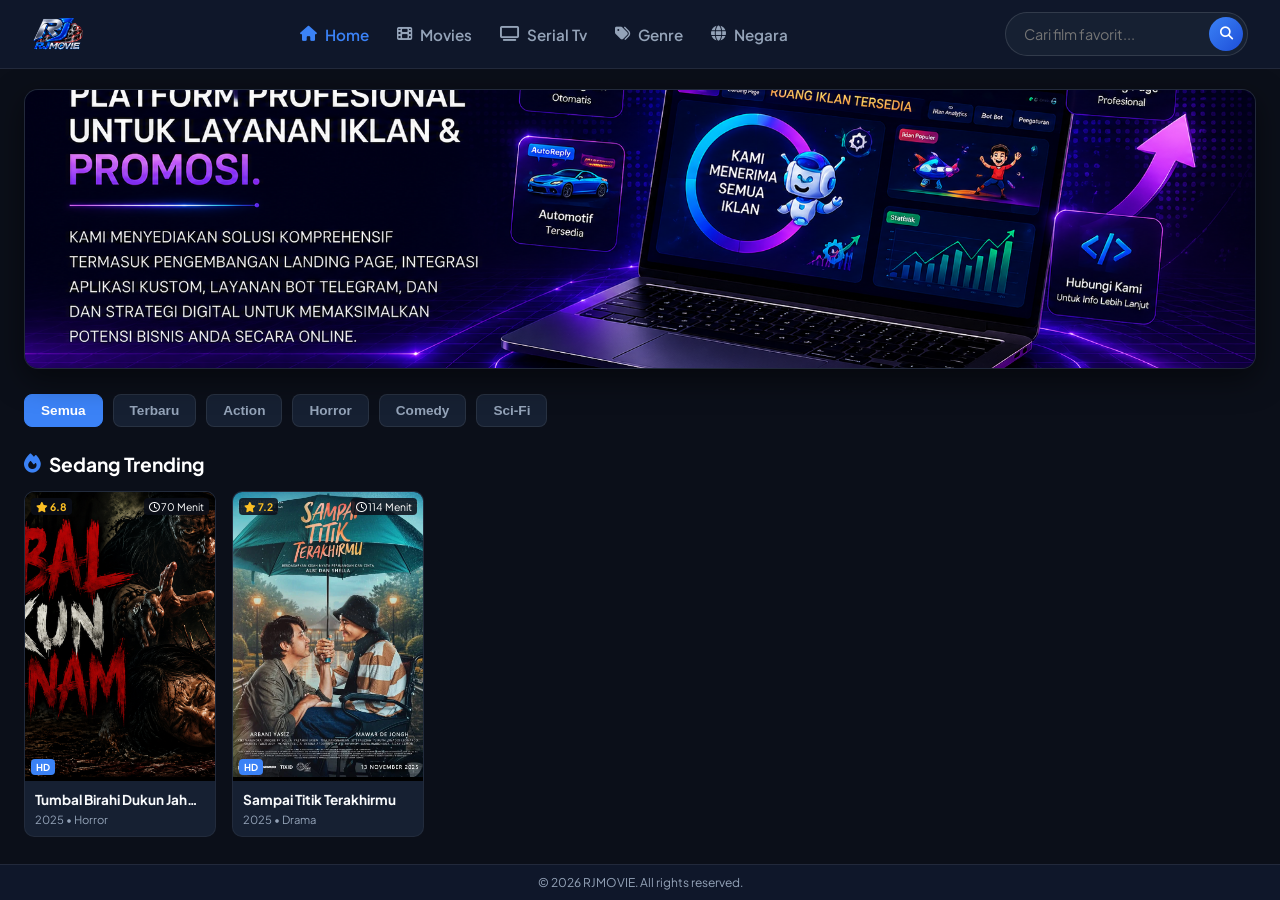
<file: index.html>
<!DOCTYPE html>
<html lang="id">
<head>
    <meta charset="UTF-8">
    <meta name="viewport" content="width=device-width, initial-scale=1.0">
    <title>RJMOVIE - Nonton Film Streaming Online Gratis</title>
    <!-- FontAwesome untuk Ikon -->
    <link rel="stylesheet" href="https://cdnjs.cloudflare.com/ajax/libs/font-awesome/6.4.0/css/all.min.css">
    <link href="https://fonts.googleapis.com/css2?family=Plus+Jakarta+Sans:wght@400;500;600;700;800&display=swap" rel="stylesheet">
    <style>
        html, body {
            width: 100%;
            height: 100%;
            margin: 0;
            padding: 0;
            overflow-x: hidden;
            background-color: #0b0f19;
            color: #fff;
            font-family: 'Plus Jakarta Sans', sans-serif;
            box-sizing: border-box;
        }

        *, *:before, *:after {
            box-sizing: inherit;
        }

        body {
            display: flex;
            flex-direction: column;
            min-height: 100vh;
        }

        .page-content-wrapper {
            flex: 1;
            display: flex;
            flex-direction: column;
            align-items: center;
            width: 100%;
            overflow-x: hidden;
        }

        /* --- HEADER --- */
        .header {
            width: 100%;
            background-color: #0f172a;
            border-bottom: 1px solid rgba(255, 255, 255, 0.08);
            position: sticky;
            top: 0;
            z-index: 1000;
            padding: 12px 32px;
            display: flex;
            justify-content: space-between;
            align-items: center;
            gap: 24px;
        }

        .logo-container {
            display: flex;
            align-items: center;
            flex-shrink: 0;
        }

        .site-logo {
            height: 34px;
            width: auto;
            display: block;
        }

        .nav-links {
            display: flex;
            list-style: none;
            gap: 28px;
            align-items: center;
            margin: 0;
            padding: 0;
        }

        .nav-links a {
            color: #94a3b8;
            text-decoration: none;
            font-weight: 600;
            font-size: 0.95rem;
            transition: color 0.3s ease;
            display: flex;
            align-items: center;
            gap: 8px;
            white-space: nowrap;
        }

        .nav-links a:hover, .nav-links a.active {
            color: #3b82f6;
        }

        .header-right {
            display: flex;
            align-items: center;
            gap: 14px;
            flex-shrink: 0;
        }

        .mobile-search-btn {
            display: none;
            background: #162032;
            border: 1px solid rgba(255, 255, 255, 0.1);
            color: #fff;
            width: 36px;
            height: 36px;
            border-radius: 50%;
            cursor: pointer;
            align-items: center;
            justify-content: center;
            font-size: 0.9rem;
        }

        .menu-toggle {
            display: none;
            background: transparent;
            border: none;
            color: #fff;
            font-size: 1.3rem;
            cursor: pointer;
            padding: 4px;
        }

        .search-box {
            display: flex;
            align-items: center;
            background: #162032;
            border-radius: 50px;
            padding: 4px 4px 4px 16px;
            border: 1px solid rgba(255, 255, 255, 0.12);
            width: 100%;
            max-width: 280px;
            min-width: 200px;
        }

        .search-box input {
            background: transparent;
            border: none;
            color: #fff;
            outline: none;
            font-size: 0.9rem;
            width: 100%;
            font-family: 'Plus Jakarta Sans', sans-serif;
        }

        .search-box button {
            background: linear-gradient(135deg, #3b82f6, #1d4ed8);
            border: none;
            color: white;
            width: 34px;
            height: 34px;
            border-radius: 50%;
            cursor: pointer;
            display: flex;
            align-items: center;
            justify-content: center;
            flex-shrink: 0;
        }

        /* MODAL SEARCH MOBILE */
        .mobile-search-modal {
            display: none;
            position: fixed;
            top: 0;
            left: 0;
            width: 100%;
            background: #0f172a;
            padding: 12px 16px;
            z-index: 1100;
            border-bottom: 1px solid rgba(255, 255, 255, 0.1);
            box-shadow: 0 10px 25px rgba(0,0,0,0.5);
            align-items: center;
            gap: 10px;
        }

        .mobile-search-modal.active {
            display: flex;
        }

        .mobile-search-modal input {
            flex: 1;
            background: #162032;
            border: 1px solid rgba(255, 255, 255, 0.15);
            padding: 9px 16px;
            border-radius: 50px;
            color: #fff;
            outline: none;
            font-size: 0.95rem;
        }

        .mobile-search-close {
            background: transparent;
            border: none;
            color: #94a3b8;
            font-size: 1.2rem;
            cursor: pointer;
            padding: 4px;
        }

        /* CONTAINER UTAMA */
        .wrapper-full {
            width: 100%;
            max-width: 1350px;
            padding: 0 24px;
            margin: 0 auto;
            box-sizing: border-box;
        }

        /* --- HERO BANNER --- */
        .hero-banner {
            width: 100%;
            max-width: 100%;
            position: relative;
            margin-top: 20px;
            margin-bottom: 25px;
            border-radius: 14px;
            background: #0f172a;
            box-shadow: 0 10px 30px rgba(0,0,0,0.5);
            overflow: hidden;
            aspect-ratio: 16 / 5.2;
            max-height: 280px;
            border: 1px solid rgba(255, 255, 255, 0.08);
            box-sizing: border-box;
        }

        .slider-container {
            display: flex;
            overflow-x: auto;
            scroll-snap-type: x mandatory;
            scrollbar-width: none;
            width: 100%;
            height: 100%;
            scroll-behavior: smooth;
            -webkit-overflow-scrolling: touch;
        }

        .slider-container::-webkit-scrollbar {
            display: none;
        }

        .slide {
            min-width: 100%;
            width: 100%;
            height: 100%;
            scroll-snap-align: start;
            flex-shrink: 0;
            display: flex;
            justify-content: center;
            align-items: center;
            background-color: #0f172a;
            position: relative;
        }

        .slide img {
            width: 100%;
            height: 100%;
            object-fit: cover; 
            object-position: center;
            display: block;
        }

        .slide .img-mobile {
            display: none;
        }
        .slide .img-desktop {
            display: block;
        }

        .slider-dots {
            position: absolute;
            bottom: 8px;
            left: 50%;
            transform: translateX(-50%);
            display: flex;
            gap: 6px;
            z-index: 10;
        }

        .dot {
            width: 6px;
            height: 6px;
            background-color: rgba(255, 255, 255, 0.4);
            border-radius: 50%;
            transition: all 0.3s;
        }
        .dot.active {
            background-color: #3b82f6;
            width: 18px;
            border-radius: 4px;
        }

        /* --- FILTER & KONTEN --- */
        .filter-section {
            display: flex;
            gap: 10px;
            flex-wrap: wrap;
            margin-bottom: 25px;
        }

        .filter-btn {
            background: #162032;
            color: #94a3b8;
            border: 1px solid rgba(255, 255, 255, 0.08);
            padding: 8px 16px;
            border-radius: 8px;
            cursor: pointer;
            font-size: 0.85rem;
            font-weight: 600;
            transition: all 0.2s ease;
        }

        .filter-btn:hover {
            border-color: rgba(59, 130, 246, 0.5);
            color: #fff;
        }

        .filter-btn.active {
            background: #3b82f6;
            color: #fff;
            border-color: #3b82f6;
        }

        .main-container {
            margin-bottom: 40px;
            width: 100%;
        }

        .section-title h2 {
            font-size: 1.2rem;
            margin-bottom: 15px;
            display: flex;
            align-items: center;
            gap: 8px;
        }

        .movie-grid {
            display: grid;
            grid-template-columns: repeat(auto-fill, minmax(170px, 1fr));
            gap: 16px;
            width: 100%;
        }

        .movie-card {
            background: #162032;
            border-radius: 10px;
            overflow: hidden;
            border: 1px solid rgba(255, 255, 255, 0.05);
            transition: transform 0.2s ease, box-shadow 0.2s ease;
        }

        .movie-card:hover {
            transform: translateY(-4px);
            box-shadow: 0 8px 20px rgba(0,0,0,0.4);
        }

        .movie-link {
            text-decoration: none;
            color: inherit;
            display: block;
        }

        .movie-poster-container {
            position: relative;
            width: 100%;
            aspect-ratio: 2/3;
            background: #000;
        }

        .movie-poster {
            width: 100%;
            height: 100%;
            object-fit: cover;
        }

        .overlay-top {
            position: absolute;
            top: 6px;
            left: 6px;
            right: 6px;
            display: flex;
            justify-content: space-between;
            font-size: 0.65rem;
        }

        .rating-tag {
            background: rgba(11, 15, 25, 0.85);
            color: #fbbf24;
            padding: 2px 5px;
            border-radius: 4px;
            font-weight: 700;
        }

        .duration-tag {
            background: rgba(11, 15, 25, 0.85);
            color: #fff;
            padding: 2px 5px;
            border-radius: 4px;
        }

        .quality-tag {
            position: absolute;
            bottom: 6px;
            left: 6px;
            background: #3b82f6;
            color: white;
            font-size: 0.6rem;
            padding: 2px 5px;
            border-radius: 4px;
            font-weight: 700;
        }
        .quality-tag.cam { background: #ef4444; }

        .movie-info {
            padding: 10px;
        }

        .movie-title {
            font-size: 0.85rem;
            font-weight: 700;
            margin: 0 0 4px 0;
            white-space: nowrap;
            overflow: hidden;
            text-overflow: ellipsis;
            color: #f8fafc;
        }

        .movie-meta {
            font-size: 0.7rem;
            color: #94a3b8;
            margin: 0;
        }

        /* --- FOOTER (DIPERKETAT/DIPETISKAN) --- */
        .footer {
            width: 100%;
            background-color: #0f172a;
            border-top: 1px solid rgba(255, 255, 255, 0.08);
            padding: 10px 16px;
            color: #94a3b8;
            font-size: 0.75rem;
            text-align: center;
            margin-top: auto;
        }

        .footer p {
            margin: 0;
        }

        @media screen and (max-width: 768px) {
            .header {
                padding: 10px 14px;
            }

            .site-logo {
                height: 28px;
            }

            .search-box {
                display: none !important;
            }

            .mobile-search-btn {
                display: flex;
            }

            .menu-toggle {
                display: block;
            }

            .nav-links {
                display: none;
                position: absolute;
                top: 100%;
                left: 0;
                width: 100%;
                flex-direction: column;
                background: #0f172a;
                border-top: 1px solid rgba(255, 255, 255, 0.08);
                border-bottom: 1px solid rgba(255, 255, 255, 0.08);
                padding: 14px 18px;
                gap: 14px;
                align-items: flex-start;
                box-shadow: 0 10px 25px rgba(0,0,0,0.5);
            }

            .nav-links.active {
                display: flex;
            }

            .nav-links a {
                width: 100%;
                font-size: 0.9rem;
            }

            .wrapper-full {
                padding: 0 12px;
            }

            .hero-banner {
                aspect-ratio: 16 / 9;
                max-height: 210px;
                border-radius: 10px;
                margin-top: 10px;
                margin-bottom: 15px;
                background: #0f172a;
                border: 1px solid rgba(255, 255, 255, 0.1);
            }

            .slide .img-desktop {
                display: none !important;
            }
            .slide .img-mobile {
                display: block !important;
                width: 100%;
                height: 100%;
                object-fit: cover;
                object-position: center;
            }

            .filter-section {
                display: flex;
                flex-wrap: nowrap;
                overflow-x: auto;
                gap: 6px;
                padding-bottom: 4px;
                margin-bottom: 16px;
                scrollbar-width: none;
            }
            .filter-section::-webkit-scrollbar {
                display: none;
            }

            .filter-btn {
                padding: 6px 12px;
                font-size: 0.75rem;
                flex-shrink: 0;
            }

            .movie-grid {
                grid-template-columns: repeat(2, 1fr);
                gap: 10px;
            }
        }
    </style>
</head>
<body>

    <div class="page-content-wrapper">
        <header class="header">
            <div class="logo-container">
                <a href="index.html">
                    <img src="logorjmovie.png" alt="RJMOVIE Logo" class="site-logo">
                </a>
            </div>
            
            <ul class="nav-links" id="navLinks">
                <li><a href="index.html" class="active"><i class="fas fa-home"></i> Home</a></li>
                <li><a href="index.html"><i class="fas fa-film"></i> Movies</a></li>
                <li><a href="serial.html"><i class="fas fa-tv"></i> Serial Tv</a></li>
                <li><a href="genre.html"><i class="fas fa-tags"></i> Genre</a></li>
                <li><a href="negara.html"><i class="fas fa-globe"></i> Negara</a></li>
            </ul>

            <div class="header-right">
                <div class="search-box">
                    <input type="text" id="searchInput" placeholder="Cari film favorit...">
                    <button type="button"><i class="fas fa-search"></i></button>
                </div>
                <button class="mobile-search-btn" id="mobileSearchBtn" aria-label="Open Search">
                    <i class="fas fa-search"></i>
                </button>
                <button class="menu-toggle" id="menuToggle" aria-label="Toggle Menu">
                    <i class="fas fa-bars"></i>
                </button>
            </div>
        </header>

        <div class="mobile-search-modal" id="mobileSearchModal">
            <input type="text" id="mobileSearchInput" placeholder="Cari film favorit...">
            <button class="mobile-search-close" id="mobileSearchClose"><i class="fas fa-times"></i></button>
        </div>

        <div class="wrapper-full">
            <div class="hero-banner">
                <div class="slider-container" id="sliderContainer"></div>
                <div class="slider-dots" id="sliderDots"></div>
            </div>

            <div class="filter-section" id="filterContainer">
                <button class="filter-btn active" data-filter="Semua">Semua</button>
                <button class="filter-btn" data-filter="Terbaru">Terbaru</button>
                <button class="filter-btn" data-filter="Action">Action</button>
                <button class="filter-btn" data-filter="Horror">Horror</button>
                <button class="filter-btn" data-filter="Comedy">Comedy</button>
                <button class="filter-btn" data-filter="Sci-Fi">Sci-Fi</button>
            </div>

            <main class="main-container">
                <div class="section-title">
                    <h2><i class="fas fa-fire" style="color: #3b82f6;"></i> Sedang Trending</h2>
                </div>
                <div id="movieGrid" class="movie-grid"></div>
            </main>
        </div>
    </div>

    <footer class="footer">
        <p>&copy; 2026 RJMOVIE. All rights reserved.</p>
    </footer>

    <script>
        const menuToggle = document.getElementById('menuToggle');
        const navLinks = document.getElementById('navLinks');

        if (menuToggle && navLinks) {
            menuToggle.addEventListener('click', () => {
                navLinks.classList.toggle('active');
                const icon = menuToggle.querySelector('i');
                if (navLinks.classList.contains('active')) {
                    icon.classList.remove('fa-bars');
                    icon.classList.add('fa-times');
                } else {
                    icon.classList.remove('fa-times');
                    icon.classList.add('fa-bars');
                }
            });
        }

        const mobileSearchBtn = document.getElementById('mobileSearchBtn');
        const mobileSearchModal = document.getElementById('mobileSearchModal');
        const mobileSearchClose = document.getElementById('mobileSearchClose');
        const mobileSearchInput = document.getElementById('mobileSearchInput');
        const searchInput = document.getElementById('searchInput');

        if (mobileSearchBtn && mobileSearchModal) {
            mobileSearchBtn.addEventListener('click', () => {
                mobileSearchModal.classList.add('active');
                if(mobileSearchInput) mobileSearchInput.focus();
            });
        }

        if (mobileSearchClose && mobileSearchModal) {
            mobileSearchClose.addEventListener('click', () => {
                mobileSearchModal.classList.remove('active');
            });
        }

        let slideInterval;
        let totalSlides = 0;

        async function loadBanners() {
            try {
                const response = await fetch('banners.json');
                if (!response.ok) throw new Error('File banners.json tidak ditemukan');
                const banners = await response.json();
                
                const sliderContainer = document.getElementById('sliderContainer');
                const dotsContainer = document.getElementById('sliderDots');
                
                if (!sliderContainer || !dotsContainer) return;

                sliderContainer.innerHTML = '';
                dotsContainer.innerHTML = '';
                totalSlides = banners.length;

                if (totalSlides === 0) {
                    sliderContainer.innerHTML = '<div class="slide"><p style="text-align:center; padding:40px; color:#888;">Belum ada banner tersedia.</p></div>';
                    return;
                }

                banners.forEach((banner, index) => {
                    const slideDiv = document.createElement('div');
                    slideDiv.classList.add('slide');
                    
                    const desktopImg = banner.image || '';
                    const mobileImg = banner.mobileImage || desktopImg; 
                    
                    slideDiv.innerHTML = `
                        <img src="${desktopImg}" alt="${banner.title || 'Banner'}" class="img-desktop">
                        <img src="${mobileImg}" alt="${banner.title || 'Banner'}" class="img-mobile">
                    `;
                    sliderContainer.appendChild(slideDiv);

                    const dot = document.createElement('div');
                    dot.classList.add('dot');
                    if (index === 0) dot.classList.add('active');
                    dotsContainer.appendChild(dot);
                });

                if (totalSlides <= 1) {
                    dotsContainer.style.display = 'none';
                } else {
                    setupAutoAndScrollListener();
                }

            } catch (error) {
                console.error("Gagal memuat banner:", error);
                const sliderContainer = document.getElementById('sliderContainer');
                if (sliderContainer) {
                    sliderContainer.innerHTML = '<div class="slide"><p style="text-align:center; padding:40px; color:#ef4444; font-size:0.85rem;">Gagal memuat banners.json</p></div>';
                }
            }
        }

        function setupAutoAndScrollListener() {
            const sliderContainer = document.getElementById('sliderContainer');
            const dots = document.querySelectorAll('.dot');
            if (!sliderContainer) return;
            
            sliderContainer.addEventListener('scroll', () => {
                const index = Math.round(sliderContainer.scrollLeft / sliderContainer.clientWidth);
                dots.forEach((dot, i) => {
                    dot.classList.toggle('active', i === index);
                });
            });

            let currentIndex = 0;
            slideInterval = setInterval(() => {
                if (totalSlides === 0) return;
                currentIndex = (currentIndex + 1) % totalSlides;
                sliderContainer.scrollTo({
                    left: currentIndex * sliderContainer.clientWidth,
                    behavior: 'smooth'
                });
            }, 4000);

            const bannerElement = document.querySelector('.hero-banner');
            if (bannerElement) {
                bannerElement.addEventListener('mouseenter', () => clearInterval(slideInterval));
                bannerElement.addEventListener('touchstart', () => clearInterval(slideInterval));
            }
        }

        let allMovies = [];
        let currentFilter = 'Semua';

        async function loadMovies() {
            try {
                const response = await fetch('movies.json');
                if (!response.ok) throw new Error('File movies.json tidak ditemukan');
                allMovies = await response.json();
                renderMovies(allMovies);
            } catch (error) {
                console.error("Gagal memuat data film:", error);
                const grid = document.getElementById('movieGrid');
                if (grid) {
                    grid.innerHTML = '<p style="color: #ef4444; grid-column: 1/-1; text-align: center; padding: 30px;">Gagal memuat daftar film.</p>';
                }
            }
        }

        function renderMovies(moviesToRender) {
            const grid = document.getElementById('movieGrid');
            if (!grid) return;
            
            grid.innerHTML = '';

            if (!moviesToRender || moviesToRender.length === 0) {
                grid.innerHTML = '<p style="color: #888; grid-column: 1/-1; text-align: center; padding: 30px;">Film tidak ditemukan.</p>';
                return;
            }

            let htmlContent = '';
            moviesToRender.forEach(movie => {
                const qualityClass = movie.quality === 'CAM' ? 'cam' : '';
                htmlContent += `
                    <div class="movie-card">
                        <a href="watch.html?title=${encodeURIComponent(movie.title)}" class="movie-link">
                            <div class="movie-poster-container">
                                <img src="${movie.poster}" alt="${movie.title}" class="movie-poster">
                                <div class="overlay-top">
                                    <span class="rating-tag"><i class="fas fa-star"></i> ${movie.rating}</span>
                                    <span class="duration-tag"><i class="far fa-clock"></i> ${movie.duration}</span>
                                </div>
                                <span class="quality-tag ${qualityClass}">${movie.quality || 'HD'}</span>
                            </div>
                            <div class="movie-info">
                                <h3 class="movie-title">${movie.title}</h3>
                                <p class="movie-meta">${movie.year} &bull; ${movie.genre}</p>
                            </div>
                        </a>
                    </div>
                `;
            });
            grid.innerHTML = htmlContent;
        }

        const filterButtons = document.querySelectorAll('.filter-btn');
        filterButtons.forEach(button => {
            button.addEventListener('click', () => {
                filterButtons.forEach(btn => btn.classList.remove('active'));
                button.classList.add('active');
                currentFilter = button.getAttribute('data-filter');
                applyFilterAndSearch();
            });
        });

        if (searchInput) {
            searchInput.addEventListener('input', () => applyFilterAndSearch());
        }
        if (mobileSearchInput) {
            mobileSearchInput.addEventListener('input', (e) => {
                if (searchInput) searchInput.value = e.target.value;
                applyFilterAndSearch();
            });
        }

        function applyFilterAndSearch() {
            const activeInput = (window.innerWidth <= 768 && mobileSearchInput && mobileSearchInput.value) ? mobileSearchInput : searchInput;
            const keyword = activeInput ? activeInput.value.toLowerCase().trim() : '';
            
            let result = allMovies.filter(movie => {
                const matchTitle = movie.title.toLowerCase().includes(keyword);
                let matchCategory = true;
                
                if (currentFilter === 'Terbaru') {
                    matchCategory = parseInt(movie.year) >= 2025;
                } else if (currentFilter !== 'Semua') {
                    matchCategory = movie.genre && movie.genre.toLowerCase().includes(currentFilter.toLowerCase());
                }

                return matchTitle && matchCategory;
            });
            renderMovies(result);
        }

        loadBanners();
        loadMovies();
    </script>
</body>
</html>
</file>
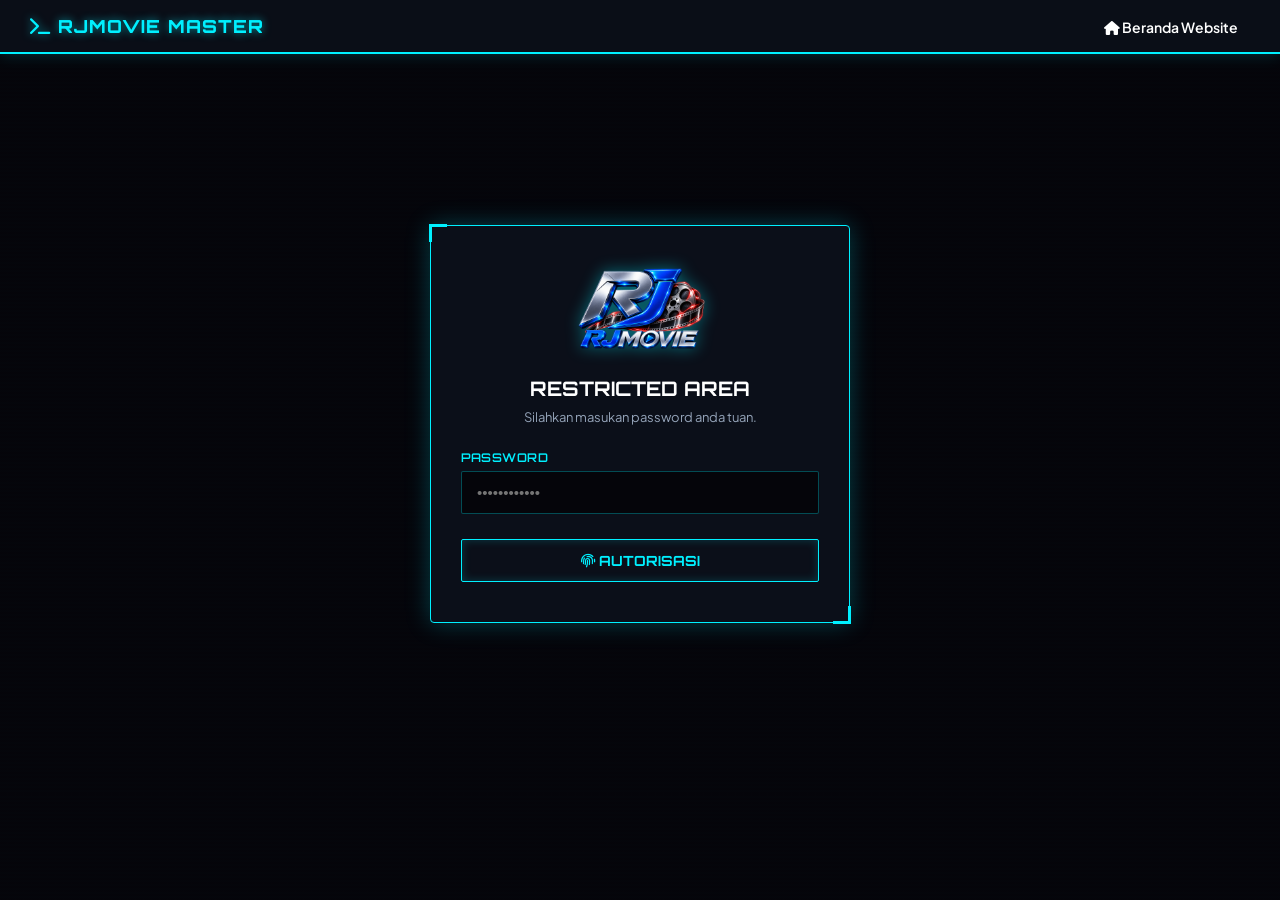
<file: admin.html>
<!DOCTYPE html>
<html lang="id">
<head>
    <meta charset="UTF-8">
    <meta name="viewport" content="width=device-width, initial-scale=1.0">
    <title>RJMOVIE - ADMIN PANEL</title>
    <link rel="stylesheet" href="style.css">
    <link rel="stylesheet" href="https://cdnjs.cloudflare.com/ajax/libs/font-awesome/6.4.0/css/all.min.css">
    <link href="https://fonts.googleapis.com/css2?family=Orbitron:wght@400;600;800&family=Plus+Jakarta+Sans:wght@400;500;600;700&display=swap" rel="stylesheet">
    <style>
        :root {
            --bg-deep: #05050a;
            --bg-panel: #0b0f19;
            --neon-cyan: #00f0ff;
            --neon-pink: #ff0055;
            --neon-yellow: #f3e600;
            --border-cyber: rgba(0, 240, 255, 0.3);
            --text-main: #e2e8f0;
        }

        body {
            background-color: var(--bg-deep);
            color: var(--text-main);
            font-family: 'Plus Jakarta Sans', sans-serif;
            margin: 0;
            padding: 0;
            background-image: 
                linear-gradient(rgba(5, 5, 10, 0.9), rgba(5, 5, 10, 0.9)),
                repeating-linear-gradient(0deg, transparent, transparent 2px, rgba(0, 240, 255, 0.03) 2px, rgba(0, 240, 255, 0.03) 4px);
        }

        /* Header Cyberpunk */
        .header {
            display: flex;
            justify-content: space-between;
            align-items: center;
            padding: 15px 30px;
            background: rgba(11, 15, 25, 0.95);
            border-bottom: 2px solid var(--neon-cyan);
            box-shadow: 0 0 15px rgba(0, 240, 255, 0.2);
            position: sticky;
            top: 0;
            z-index: 100;
        }
        .admin-brand {
            font-family: 'Orbitron', sans-serif;
            font-size: 18px;
            font-weight: 800;
            color: var(--neon-cyan);
            letter-spacing: 1px;
            text-shadow: 0 0 8px rgba(0, 240, 255, 0.6);
        }
        .nav-links {
            list-style: none;
            margin: 0;
            padding: 0;
            display: flex;
            gap: 20px;
        }
        .nav-links li a {
            color: #fff;
            text-decoration: none;
            font-weight: 600;
            font-size: 14px;
            transition: color 0.3s;
        }
        .nav-links li a:hover {
            color: var(--neon-cyan);
            text-shadow: 0 0 6px var(--neon-cyan);
        }

        /* Login Wrapper */
        .login-wrapper {
            display: flex;
            justify-content: center;
            align-items: center;
            min-height: calc(90vh - 70px);
            padding: 20px;
        }
        .login-box {
            width: 100%;
            max-width: 420px;
            background: var(--bg-panel);
            padding: 40px 30px;
            border-radius: 4px;
            text-align: center;
            border: 1px solid var(--neon-cyan);
            box-shadow: 0 0 25px rgba(0, 240, 255, 0.25);
            position: relative;
        }
        .login-box::before {
            content: '';
            position: absolute;
            top: -2px; left: -2px;
            width: 15px; height: 15px;
            border-top: 3px solid var(--neon-cyan);
            border-left: 3px solid var(--neon-cyan);
        }
        .login-box::after {
            content: '';
            position: absolute;
            bottom: -2px; right: -2px;
            width: 15px; height: 15px;
            border-bottom: 3px solid var(--neon-cyan);
            border-right: 3px solid var(--neon-cyan);
        }
        .login-logo {
            width: 130px;
            margin-bottom: 20px;
            filter: drop-shadow(0 0 8px rgba(0, 240, 255, 0.4));
        }
        .login-box h2 {
            font-family: 'Orbitron', sans-serif;
            color: #ffffff;
            font-size: 20px;
            margin-bottom: 8px;
        }
        .login-box p {
            color: #94a3b8;
            font-size: 13px;
            margin-bottom: 25px;
        }
        .login-box label {
            display: block;
            text-align: left;
            margin-bottom: 6px;
            font-weight: 600;
            color: var(--neon-cyan);
            font-size: 12px;
            font-family: 'Orbitron', sans-serif;
            letter-spacing: 0.5px;
        }
        .login-box input {
            width: 100%;
            padding: 12px 15px;
            background: #05050a;
            border: 1px solid rgba(0, 240, 255, 0.3);
            color: white;
            border-radius: 2px;
            box-sizing: border-box;
            font-size: 15px;
        }
        .login-box input:focus {
            outline: none;
            border-color: var(--neon-cyan);
            box-shadow: 0 0 12px rgba(0, 240, 255, 0.5);
        }
        .login-box button {
            margin-top: 25px;
            width: 100%;
            padding: 12px;
            background: transparent;
            border: 1px solid var(--neon-cyan);
            color: var(--neon-cyan);
            font-family: 'Orbitron', sans-serif;
            font-weight: 700;
            border-radius: 2px;
            cursor: pointer;
            font-size: 14px;
            transition: all 0.3s ease;
            box-shadow: inset 0 0 10px rgba(0, 240, 255, 0.2);
        }
        .login-box button:hover {
            background: var(--neon-cyan);
            color: #05050a;
            box-shadow: 0 0 20px var(--neon-cyan);
        }
        .error-msg {
            color: var(--neon-pink);
            margin-top: 15px;
            font-size: 13px;
            display: none;
            text-shadow: 0 0 5px rgba(255, 0, 85, 0.5);
        }

        /* Layout Utama Admin: Sidebar Kiri & Konten Kanan */
        .dashboard-layout {
            display: grid;
            grid-template-columns: 280px 1fr;
            min-height: calc(100vh - 71px);
        }

        /* Sidebar Kiri */
        .admin-sidebar {
            background: rgba(8, 11, 18, 0.95);
            border-right: 1px solid var(--border-cyber);
            padding: 25px 15px;
            display: flex;
            flex-direction: column;
            gap: 10px;
        }
        .sidebar-title {
            font-family: 'Orbitron', sans-serif;
            font-size: 11px;
            text-transform: uppercase;
            color: #64748b;
            letter-spacing: 1.5px;
            margin: 10px 10px 5px;
        }
        .menu-btn {
            display: flex;
            align-items: center;
            gap: 12px;
            width: 100%;
            padding: 14px 18px;
            background: transparent;
            border: 1px solid transparent;
            color: #94a3b8;
            font-family: 'Plus Jakarta Sans', sans-serif;
            font-weight: 600;
            font-size: 14px;
            text-align: left;
            border-radius: 4px;
            cursor: pointer;
            transition: all 0.3s;
        }
        .menu-btn i {
            font-size: 16px;
            width: 20px;
            text-align: center;
        }
        .menu-btn:hover {
            color: var(--neon-cyan);
            background: rgba(0, 240, 255, 0.05);
            border-color: rgba(0, 240, 255, 0.2);
        }
        .menu-btn.active {
            color: var(--neon-cyan);
            background: rgba(0, 240, 255, 0.1);
            border-color: var(--neon-cyan);
            box-shadow: 0 0 12px rgba(0, 240, 255, 0.2);
        }
        .menu-btn.logout-btn {
            color: #ef4444;
            margin-top: auto;
            border-color: rgba(239, 68, 68, 0.2);
        }
        .menu-btn.logout-btn:hover {
            background: rgba(239, 68, 68, 0.15);
            color: #ff5555;
            box-shadow: 0 0 12px rgba(239, 68, 68, 0.3);
        }

        /* Area Konten Kanan */
        .admin-content {
            padding: 30px;
            overflow-y: auto;
            max-height: calc(100vh - 71px);
        }
        .content-panel {
            display: none;
            max-width: 750px;
            margin: 0 auto;
            background: var(--bg-panel);
            border: 1px solid var(--border-cyber);
            padding: 30px;
            border-radius: 4px;
            box-shadow: 0 0 20px rgba(0, 0, 0, 0.5);
            position: relative;
        }
        .content-panel.active {
            display: block;
            animation: fadeIn 0.4s ease-out;
        }
        @keyframes fadeIn {
            from { opacity: 0; transform: translateY(10px); }
            to { opacity: 1; transform: translateY(0); }
        }

        .panel-header {
            font-family: 'Orbitron', sans-serif;
            font-size: 18px;
            color: var(--neon-cyan);
            margin-bottom: 20px;
            padding-bottom: 12px;
            border-bottom: 1px solid rgba(0, 240, 255, 0.2);
            display: flex;
            align-items: center;
            gap: 10px;
        }

        /* Form Controls Styling */
        .admin-form label { 
            display: block; 
            margin-top: 15px; 
            margin-bottom: 6px; 
            font-weight: 600; 
            color: #cbd5e1; 
            font-size: 13px; 
        }
        .admin-form input, .admin-form textarea, .admin-form select { 
            width: 100%; 
            padding: 11px; 
            background: #05050a; 
            border: 1px solid #1e293b; 
            color: white; 
            border-radius: 2px; 
            box-sizing: border-box; 
            font-size: 14px;
        }
        .admin-form input:focus, .admin-form textarea:focus, .admin-form select:focus { 
            outline: none; 
            border-color: var(--neon-cyan); 
            box-shadow: 0 0 8px rgba(0, 240, 255, 0.3);
        }
        .btn-submit { 
            margin-top: 25px; 
            width: 100%; 
            padding: 13px; 
            background: transparent; 
            border: 1px solid var(--neon-cyan); 
            color: var(--neon-cyan); 
            font-family: 'Orbitron', sans-serif;
            font-weight: bold; 
            border-radius: 2px; 
            cursor: pointer; 
            transition: all 0.3s; 
            box-shadow: inset 0 0 10px rgba(0, 240, 255, 0.15);
        }
        .btn-submit:hover { 
            background: var(--neon-cyan); 
            color: #05050a; 
            box-shadow: 0 0 15px var(--neon-cyan);
        }
        .btn-submit:disabled { opacity: 0.5; cursor: not-allowed; }

        /* Tabel Data Film & Banner */
        .data-list-table {
            width: 100%;
            border-collapse: collapse;
            margin-top: 10px;
        }
        .data-list-table th, .data-list-table td {
            padding: 12px;
            text-align: left;
            border-bottom: 1px solid #1e293b;
            font-size: 13px;
        }
        .data-list-table th {
            color: var(--neon-cyan);
            font-family: 'Orbitron', sans-serif;
            font-size: 12px;
            background: rgba(0, 240, 255, 0.05);
        }
        .btn-delete {
            background: rgba(239, 68, 68, 0.15);
            border: 1px solid #ef4444;
            color: #ef4444;
            padding: 6px 12px;
            border-radius: 2px;
            cursor: pointer;
            font-weight: 600;
            font-size: 12px;
            transition: all 0.2s;
        }
        .btn-delete:hover {
            background: #ef4444;
            color: white;
            box-shadow: 0 0 10px rgba(239, 68, 68, 0.5);
        }

        /* Responsif untuk HP */
        @media(max-width: 768px) {
            .dashboard-layout {
                grid-template-columns: 1fr;
            }
            .admin-sidebar {
                flex-direction: row;
                overflow-x: auto;
                padding: 10px;
            }
            .menu-btn {
                white-space: nowrap;
                padding: 10px 15px;
            }
            .menu-btn.logout-btn {
                margin-top: 0;
            }
        }
    </style>
</head>
<body>
    <!-- Header Cyberpunk -->
    <header class="header">
        <div class="admin-brand"><i class="fas fa-terminal"></i> RJMOVIE MASTER </div>
        <ul class="nav-links">
            <li><a href="index.html"><i class="fas fa-home"></i> Beranda Website</a></li>
        </ul>
    </header>

    <!-- TAMPILAN LOGIN -->
    <div id="loginSection" class="login-wrapper">
        <div class="login-box">
            <img src="logorjmovie.png" alt="RJMOVIE Logo" class="login-logo">
            <h2>RESTRICTED AREA</h2>
            <p>Silahkan masukan password anda tuan.</p>
            <form id="loginForm">
                <label>PASSWORD</label>
                <input type="password" id="adminPassword" required placeholder="••••••••••••">
                <button type="submit"><i class="fas fa-fingerprint"></i> AUTORISASI</button>
                <p id="errorMsg" class="error-msg"><i class="fas fa-radiation"></i> Kunci akses ditolak!</p>
            </form>
        </div>
    </div>

    <!-- PANEL ADMIN UTAMA (Sidebar Kiri & Konten Kanan) -->
    <main class="dashboard-layout" id="adminMain" style="display: none;">
        
        <!-- Sidebar Kiri (Menu Navigasi) -->
        <aside class="admin-sidebar">
            <div class="sidebar-title">Manajemen Utama</div>
            <button class="menu-btn active" onclick="switchTab('addMovieTab', this)">
                <i class="fas fa-plus-square"></i> Tambah Film Baru
            </button>
            <button class="menu-btn" onclick="switchTab('manageMovieTab', this); loadMovieList();">
                <i class="fas fa-film"></i> Kelola & Hapus Film
            </button>
            <button class="menu-btn" onclick="switchTab('bannerTab', this); loadBannerList();">
                <i class="fas fa-images"></i> Kelola & Hapus Banner
            </button>
            
            <div class="sidebar-title" style="margin-top: auto;">Sistem</div>
            <button class="menu-btn logout-btn" onclick="logoutAdmin()">
                <i class="fas fa-power-off"></i> Keluar Sesi
            </button>
        </aside>

        <!-- Konten Kanan -->
        <div class="admin-content">
            
            <!-- TAB 1: TAMBAH FILM BARU -->
            <div id="addMovieTab" class="content-panel active">
                <div class="panel-header">
                    <i class="fas fa-plus-circle"></i> Tambah Film Baru ke Database
                </div>
                
                <form id="addMovieForm" class="admin-form">
                    <label>Judul Film:</label>
                    <input type="text" id="title" required placeholder="Contoh: Cyberpunk Edgerunners">

                    <label>Tahun Rilis:</label>
                    <input type="number" id="year" required value="2026">

                    <label>Genre Film:</label>
                    <select id="genre" required>
                        <option value="" disabled selected>-- Pilih Genre --</option>
                        <option value="Action">Action</option>
                        <option value="Horror">Horror</option>
                        <option value="Comedy">Comedy</option>
                        <option value="Sci-Fi">Sci-Fi</option>
                        <option value="Drama">Drama</option>
                        <option value="Romance">Romance</option>
                        <option value="Animation">Animation</option>
                    </select>

                    <label>Rating (Contoh: 8.5):</label>
                    <input type="text" id="rating" required value="8.0">

                    <label>Durasi (Contoh: 120 Menit):</label>
                    <input type="text" id="duration" required value="120 Menit">

                    <label>Kualitas (HD / CAM):</label>
                    <select id="quality">
                        <option value="HD">HD</option>
                        <option value="CAM">CAM</option>
                    </select>

                    <label>File Poster Film (Gambar):</label>
                    <input type="file" id="posterFile" accept="image/*" required>

                    <label>Sutradara:</label>
                    <input type="text" id="director" required>

                    <label>Negara:</label>
                    <select id="country" required>
                        <option value="Indonesia">Indonesia</option>
                        <option value="USA / Jepang">USA / Jepang</option>
                        <option value="USA">USA</option>
                        <option value="Jepang">Jepang</option>
                        <option value="Korea Selatan">Korea Selatan</option>
                        <option value="China">China</option>
                        <option value="India">India</option>
                        <option value="Inggris">Inggris</option>
                        <option value="Perancis">Perancis</option>
                    </select>

                    <label>Pemeran (Cast):</label>
                    <input type="text" id="cast" required placeholder="Contoh: Keanu Reeves, Aktor Dua">
                    <small style="color: #64748b; font-size: 11px; display: block; margin-top: 4px;">
                        💡 Pisahkan pemeran dengan koma (<code>,</code>).
                    </small>

                    <label>Sinopsis:</label>
                    <textarea id="synopsis" rows="4" required></textarea>

                    <label>Link Direct Video (.mp4 Internet Archive):</label>
                    <input type="text" id="videoUrl" required placeholder="https://archive.org/download/.../file.mp4">

                    <button type="submit" id="submitMovieBtn" class="btn-submit">
                        <i class="fas fa-cloud-upload-alt"></i> UPLOAD & SIMPAN FILM
                    </button>
                </form>
            </div>

            <!-- TAB 2: KELOLA & HAPUS FILM -->
            <div id="manageMovieTab" class="content-panel">
                <div class="panel-header">
                    <i class="fas fa-list-alt"></i> Daftar Film Tersimpan (Hapus Film)
                </div>
                <p style="color: #94a3b8; font-size: 13px; margin-bottom: 20px;">
                    Daftar film di bawah ini diambil langsung dari server GitHub Anda. Menghapus film akan otomatis menghapus data JSON dan file posternya.
                </p>
                <div style="overflow-x: auto;">
                    <table class="data-list-table">
                        <thead>
                            <tr>
                                <th>Poster</th>
                                <th>Judul Film</th>
                                <th>Tahun</th>
                                <th>Aksi</th>
                            </tr>
                        </thead>
                        <tbody id="movieTableBody">
                            <tr>
                                <td colspan="4" style="text-align: center; color: #64748b; padding: 20px;">Memuat daftar film...</td>
                            </tr>
                        </tbody>
                    </table>
                </div>
            </div>

            <!-- TAB 3: KELOLA & HAPUS BANNER WEBSITE -->
            <div id="bannerTab" class="content-panel">
                <div class="panel-header">
                    <i class="fas fa-images"></i> Kelola & Hapus Banner Website (Desktop & Mobile)
                </div>
                
                <div style="background: rgba(243, 230, 0, 0.05); border-left: 3px solid var(--neon-yellow); padding: 12px 15px; margin-bottom: 20px; border-radius: 2px;">
                    <p style="color: var(--neon-yellow); font-weight: bold; margin: 0 0 5px 0; font-size: 13px; font-family: 'Orbitron', sans-serif;">
                        <i class="fas fa-info-circle"></i> Panduan Ukuran Banner:
                    </p>
                    <p style="color: #94a3b8; font-size: 12px; margin: 0; line-height: 1.5;">
                        • **Desktop / PC:** Rasio 21:9 (Contoh: 1260 x 540 px).<br>
                        • **Mobile / HP:** Rasio 16:9 (Contoh: 800 x 450 px).
                    </p>
                </div>

                <form id="bannerForm" class="admin-form" style="margin-bottom: 30px;">
                    <label>Keterangan / Judul Banner:</label>
                    <input type="text" id="bannerTitleInput" required placeholder="Contoh: Promo Spesial Bioskop Cyber">

                    <label>File Banner DESKTOP / PC (Rasio 21:9):</label>
                    <input type="file" id="bannerDesktopFile" accept="image/*" required>

                    <label>File Banner MOBILE / HP (Rasio 16:9):</label>
                    <input type="file" id="bannerMobileFile" accept="image/*" required>

                    <button type="submit" id="submitBannerBtn" class="btn-submit" style="border-color: #238636; color: #238636;">
                        <i class="fas fa-cloud-upload-alt"></i> UPLOAD & SIMPAN BANNER BARU
                    </button>
                </form>

                <div style="border-top: 1px solid rgba(0, 240, 255, 0.2); padding-top: 20px; margin-top: 20px;">
                    <h3 style="font-family: 'Orbitron', sans-serif; font-size: 15px; color: var(--neon-cyan); margin-bottom: 10px;">
                        <i class="fas fa-list"></i> Daftar Banner Aktif (Hapus Banner)
                    </h3>
                    <div style="overflow-x: auto;">
                        <table class="data-list-table">
                            <thead>
                                <tr>
                                    <th>Desktop</th>
                                    <th>Mobile</th>
                                    <th>Keterangan / Judul</th>
                                    <th>Aksi</th>
                                </tr>
                            </thead>
                            <tbody id="bannerTableBody">
                                <tr>
                                    <td colspan="4" style="text-align: center; color: #64748b; padding: 20px;">Memuat daftar banner...</td>
                                </tr>
                            </tbody>
                        </table>
                    </div>
                </div>
            </div>

        </div>
    </main>

    <script>
        const CORRECT_PASSWORD = "matthewsel18"; 
        const WORKER_URL = 'https://rjmovie-backend.trbmaster.workers.dev';

        window.onload = function() {
            if (sessionStorage.getItem("isLoggedIn") === "true") {
                showAdminPanel();
            }
        };

        document.getElementById('loginForm').addEventListener('submit', function(e) {
            e.preventDefault();
            const passInput = document.getElementById('adminPassword').value;
            
            if (passInput === CORRECT_PASSWORD) {
                sessionStorage.setItem("isLoggedIn", "true");
                showAdminPanel();
            } else {
                document.getElementById('errorMsg').style.display = 'block';
            }
        });

        function showAdminPanel() {
            document.getElementById('loginSection').style.display = 'none';
            document.getElementById('adminMain').style.display = 'grid';
        }

        function logoutAdmin() {
            sessionStorage.removeItem("isLoggedIn");
            location.reload();
        }

        // Fungsi Berpindah Tab Kiri-Kanan
        function switchTab(tabId, btnElement) {
            document.querySelectorAll('.content-panel').forEach(panel => {
                panel.classList.remove('active');
            });
            document.querySelectorAll('.menu-btn').forEach(btn => {
                if(!btn.classList.contains('logout-btn')) {
                    btn.classList.remove('active');
                }
            });

            document.getElementById(tabId).classList.add('active');
            btnElement.classList.add('active');
        }

        const toBase64 = file => new Promise((resolve, reject) => {
            const reader = new FileReader();
            reader.readAsDataURL(file);
            reader.onload = () => resolve(reader.result);
            reader.onerror = error => reject(error);
        });

        // 1. Upload Film Baru
        document.getElementById('addMovieForm').addEventListener('submit', async function(e) {
            e.preventDefault();
            const title = document.getElementById('title').value.trim();
            const posterInput = document.getElementById('posterFile');

            if (!posterInput.files || !posterInput.files[0]) {
                alert('Pilih file poster film terlebih dahulu!');
                return;
            }

            const posterFile = posterInput.files[0];
            const posterFileName = `poster-${Date.now()}-${posterFile.name.replace(/\s+/g, '-')}`;

            const submitBtn = document.getElementById('submitMovieBtn');
            submitBtn.disabled = true;
            submitBtn.innerHTML = '<i class="fas fa-spinner fa-spin"></i> MEMPROSES DATA...';

            try {
                const base64Poster = await toBase64(posterFile);
                const posterContentOnly = base64Poster.split(',')[1];

                const newMovie = {
                    id: Date.now(),
                    title: title,
                    year: parseInt(document.getElementById('year').value),
                    genre: document.getElementById('genre').value,
                    rating: document.getElementById('rating').value,
                    duration: document.getElementById('duration').value,
                    quality: document.getElementById('quality').value,
                    poster: posterFileName,
                    director: document.getElementById('director').value,
                    country: document.getElementById('country').value,
                    cast: document.getElementById('cast').value,
                    synopsis: document.getElementById('synopsis').value,
                    videoUrl: document.getElementById('videoUrl').value,
                    downloadUrl: document.getElementById('videoUrl').value
                };

                const response = await fetch(WORKER_URL, {
                    method: 'POST',
                    headers: { 'Content-Type': 'application/json' },
                    body: JSON.stringify({
                        fileName: posterFileName,
                        fileContent: posterContentOnly,
                        jsonPath: 'movies.json',
                        jsonData: newMovie,
                        commitMessage: `Tambah film baru: ${title}`
                    })
                });

                const result = await response.json();
                if (!result.success) throw new Error(result.error || 'Gagal memproses data ke server.');

                alert('Sukses! Film baru berhasil ditambahkan.');
                document.getElementById('addMovieForm').reset();
            } catch (error) {
                console.error(error);
                alert('Error: ' + error.message);
            } finally {
                submitBtn.disabled = false;
                submitBtn.innerHTML = '<i class="fas fa-cloud-upload-alt"></i> UPLOAD & SIMPAN FILM';
            }
        });

        // 2. Muat Daftar Film untuk Hapus
        async function loadMovieList() {
            const tableBody = document.getElementById('movieTableBody');
            tableBody.innerHTML = `<tr><td colspan="4" style="text-align: center; color: #64748b; padding: 20px;"><i class="fas fa-spinner fa-spin"></i> Menghubungkan ke server...</td></tr>`;

            try {
                const res = await fetch('movies.json?v=' + Date.now());
                if (!res.ok) throw new Error('Gagal memuat file movies.json');
                const movies = await res.json();

                if (!movies || movies.length === 0) {
                    tableBody.innerHTML = `<tr><td colspan="4" style="text-align: center; color: #64748b; padding: 20px;">Belum ada film di database.</td></tr>`;
                    return;
                }

                tableBody.innerHTML = '';
                movies.forEach(movie => {
                    const tr = document.createElement('tr');
                    tr.innerHTML = `
                        <td><img src="${movie.poster}" alt="" style="width: 40px; height: 55px; object-fit: cover; border-radius: 2px;"></td>
                        <td style="font-weight: 600; color: #fff;">${movie.title}</td>
                        <td>${movie.year || '-'}</td>
                        <td>
                            <button class="btn-delete" onclick="deleteItem('movies.json', '${movie.id}', '${movie.title}', '${movie.poster}', loadMovieList)">
                                <i class="fas fa-trash-alt"></i> Hapus
                            </button>
                        </td>
                    `;
                    tableBody.appendChild(tr);
                });
            } catch (err) {
                console.error(err);
                tableBody.innerHTML = `<tr><td colspan="4" style="text-align: center; color: #ef4444; padding: 20px;">Gagal memuat daftar film.</td></tr>`;
            }
        }

        // 3. Muat Daftar Banner untuk Hapus
        async function loadBannerList() {
            const tableBody = document.getElementById('bannerTableBody');
            tableBody.innerHTML = `<tr><td colspan="4" style="text-align: center; color: #64748b; padding: 20px;"><i class="fas fa-spinner fa-spin"></i> Menghubungkan ke server...</td></tr>`;

            try {
                const res = await fetch('banners.json?v=' + Date.now());
                if (!res.ok) throw new Error('Gagal memuat file banners.json');
                const banners = await res.json();

                if (!banners || banners.length === 0) {
                    tableBody.innerHTML = `<tr><td colspan="4" style="text-align: center; color: #64748b; padding: 20px;">Belum ada banner di database.</td></tr>`;
                    return;
                }

                tableBody.innerHTML = '';
                banners.forEach(banner => {
                    const tr = document.createElement('tr');
                    tr.innerHTML = `
                        <td><img src="${banner.image}" alt="" style="width: 70px; height: 30px; object-fit: cover; border-radius: 2px;"></td>
                        <td><img src="${banner.mobileImage || banner.image}" alt="" style="width: 50px; height: 30px; object-fit: cover; border-radius: 2px;"></td>
                        <td style="font-weight: 600; color: #fff;">${banner.title}</td>
                        <td>
                            <button class="btn-delete" onclick="deleteBannerItem('${banner.title}', '${banner.image}', '${banner.mobileImage}')">
                                <i class="fas fa-trash-alt"></i> Hapus
                            </button>
                        </td>
                    `;
                    tableBody.appendChild(tr);
                });
            } catch (err) {
                console.error(err);
                tableBody.innerHTML = `<tr><td colspan="4" style="text-align: center; color: #ef4444; padding: 20px;">Gagal memuat daftar banner.</td></tr>`;
            }
        }

        // Fungsi khusus hapus banner (karena melibatkan 2 file gambar: desktop & mobile)
        async function deleteBannerItem(title, desktopImg, mobileImg) {
            if (!confirm(`Konfirmasi hapus banner "${title}" dari server?`)) return;

            try {
                // Hapus file desktop terlebih dahulu
                await fetch(WORKER_URL, {
                    method: 'DELETE',
                    headers: { 'Content-Type': 'application/json' },
                    body: JSON.stringify({ jsonPath: 'banners.json', itemId: title, imageFileName: desktopImg })
                });

                // Jika mobileImage berbeda, hapus juga file mobile-nya
                if (mobileImg && mobileImg !== desktopImg) {
                    await fetch(WORKER_URL, {
                        method: 'DELETE',
                        headers: { 'Content-Type': 'application/json' },
                        body: JSON.stringify({ jsonPath: 'banners.json', itemId: title, imageFileName: mobileImg })
                    });
                }

                alert('Banner berhasil dihapus dari sistem!');
                loadBannerList(); 
            } catch (error) {
                console.error(error);
                alert('Gagal menghapus: ' + error.message);
            }
        }

        // Fungsi Umum Hapus Data Film via Cloudflare Worker (DELETE)
        async function deleteItem(jsonPath, itemId, itemTitle, imageFileName, callbackRefresh) {
            if (!confirm(`Konfirmasi hapus item "${itemTitle}" dari server?`)) return;

            try {
                const response = await fetch(WORKER_URL, {
                    method: 'DELETE',
                    headers: { 'Content-Type': 'application/json' },
                    body: JSON.stringify({
                        jsonPath: jsonPath,
                        itemId: itemId,
                        imageFileName: imageFileName
                    })
                });

                const result = await response.json();
                if (!result.success) throw new Error(result.error || 'Gagal menghapus data.');

                alert('Data berhasil dihapus dari sistem!');
                callbackRefresh(); 
            } catch (error) {
                console.error(error);
                alert('Gagal menghapus: ' + error.message);
            }
        }

        // 4. Upload Banner Website Baru (Desktop & Mobile Sekaligus)
        document.getElementById('bannerForm').addEventListener('submit', async function(e) {
            e.preventDefault();
            const title = document.getElementById('bannerTitleInput').value.trim();
            const desktopFileInput = document.getElementById('bannerDesktopFile');
            const mobileFileInput = document.getElementById('bannerMobileFile');

            if (!desktopFileInput.files[0] || !mobileFileInput.files[0]) {
                alert('Pilih file gambar untuk Desktop dan Mobile terlebih dahulu!');
                return;
            }

            const desktopFile = desktopFileInput.files[0];
            const mobileFile = mobileFileInput.files[0];

            // FIX: Menggunakan timestamp terpisah untuk mencegah bentrok nama file statis
            const desktopFileName = `banner-desk-${Date.now()}-${desktopFile.name.replace(/\s+/g, '-')}`;
            const mobileFileName = `banner-mob-${Date.now() + 1}-${mobileFile.name.replace(/\s+/g, '-')}`;

            const submitBtn = document.getElementById('submitBannerBtn');
            submitBtn.disabled = true;
            submitBtn.innerHTML = '<i class="fas fa-spinner fa-spin"></i> MEMPROSES KEDUA BANNER...';

            try {
                // Konversi kedua file ke Base64
                const base64Desktop = await toBase64(desktopFile);
                const desktopContentOnly = base64Desktop.split(',')[1];

                const base64Mobile = await toBase64(mobileFile);
                const mobileContentOnly = base64Mobile.split(',')[1];

                // 1. Upload file gambar Desktop ke GitHub via Worker
                await fetch(WORKER_URL, {
                    method: 'POST',
                    headers: { 'Content-Type': 'application/json' },
                    body: JSON.stringify({
                        fileName: desktopFileName,
                        fileContent: desktopContentOnly,
                        jsonPath: '', // Kosongkan agar hanya upload file gambar
                        commitMessage: `Upload banner desktop: ${title}`
                    })
                });

                // 2. Upload file gambar Mobile ke GitHub via Worker
                await fetch(WORKER_URL, {
                    method: 'POST',
                    headers: { 'Content-Type': 'application/json' },
                    body: JSON.stringify({
                        fileName: mobileFileName,
                        fileContent: mobileContentOnly,
                        jsonPath: '', 
                        commitMessage: `Upload banner mobile: ${title}`
                    })
                });

                // 3. Simpan data objek ke `banners.json`
                const newBanner = {
                    title: title,
                    image: desktopFileName,
                    mobileImage: mobileFileName
                };

                const response = await fetch(WORKER_URL, {
                    method: 'POST',
                    headers: { 'Content-Type': 'application/json' },
                    body: JSON.stringify({
                        fileName: 'dummy.txt', 
                        fileContent: '',
                        jsonPath: 'banners.json',
                        jsonData: newBanner,
                        commitMessage: `Tambah data banner: ${title}`
                    })
                });

                const result = await response.json();
                if (!result.success) throw new Error(result.error || 'Gagal memperbarui banners.json');

                alert('Sukses! Banner Desktop & Mobile berhasil di-upload.');
                document.getElementById('bannerForm').reset();
                loadBannerList();
            } catch (error) {
                console.error(error);
                alert('Error: ' + error.message);
            } finally {
                submitBtn.disabled = false;
                submitBtn.innerHTML = '<i class="fas fa-cloud-upload-alt"></i> UPLOAD & SIMPAN BANNER BARU';
            }
        });
    </script>
</body>
</html>
</file>
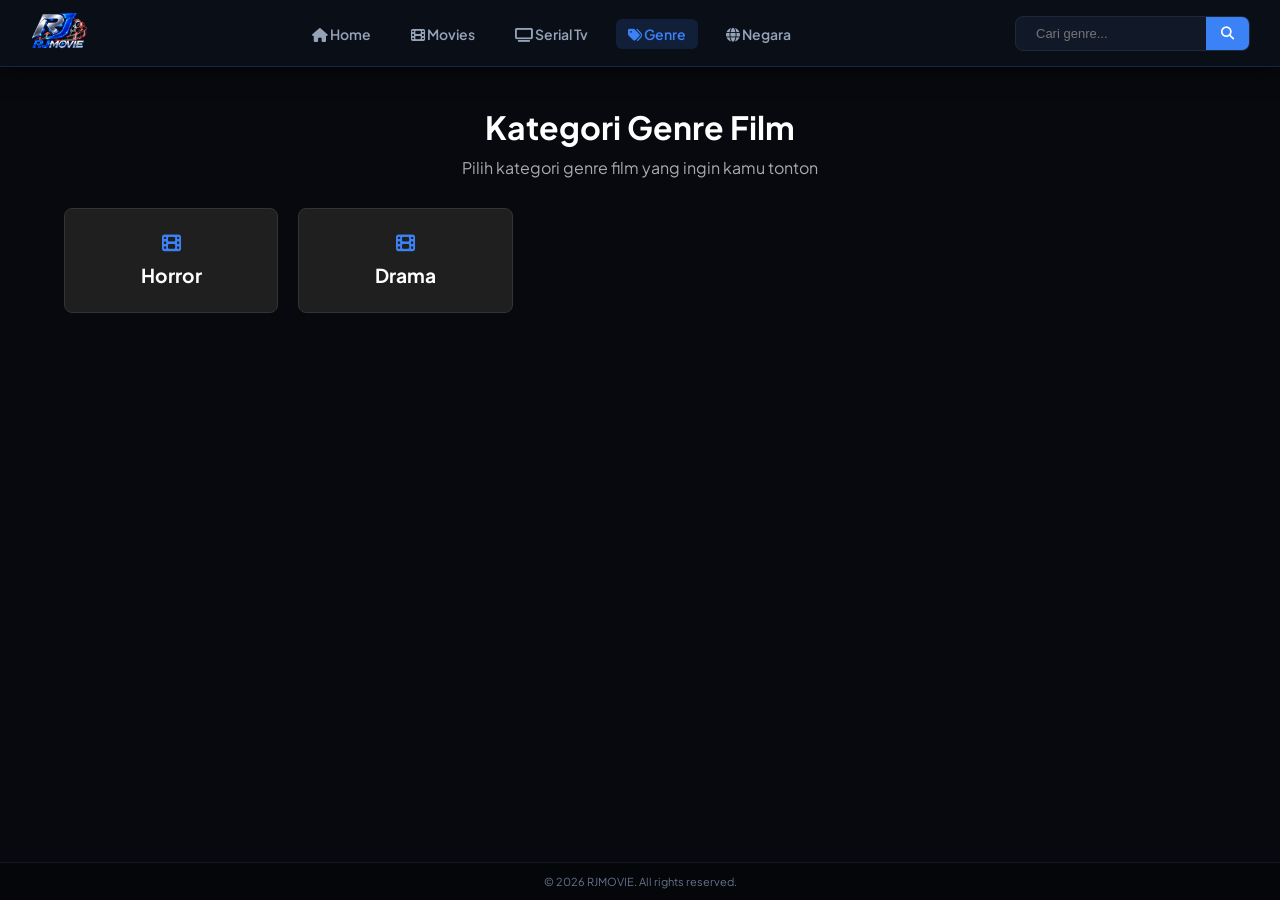
<file: genre.html>
<!DOCTYPE html>
<html lang="id">
<head>
    <meta charset="UTF-8">
    <meta name="viewport" content="width=device-width, initial-scale=1.0">
    <title>Genre Film - RJMOVIE</title>
    <link rel="stylesheet" href="style.css">
    <link rel="stylesheet" href="https://cdnjs.cloudflare.com/ajax/libs/font-awesome/6.4.0/css/all.min.css">
    <link href="https://fonts.googleapis.com/css2?family=Plus+Jakarta+Sans:wght@400;500;600;700;800&display=swap" rel="stylesheet">
    <style>
        /* Penyesuaian struktur halaman agar footer tetap menempel di bawah */
        body {
            display: flex;
            flex-direction: column;
            min-height: 100vh;
        }
        .page-content-wrapper {
            flex: 1;
            display: flex;
            flex-direction: column;
        }

        .genre-container {
            padding: 40px 5%;
            color: #fff;
            flex: 1;
        }
        .genre-grid {
            display: grid;
            grid-template-columns: repeat(auto-fill, minmax(200px, 1fr));
            gap: 20px;
            margin-top: 30px;
        }
        .genre-box {
            background: #1f1f1f;
            padding: 25px;
            border-radius: 8px;
            text-align: center;
            text-decoration: none;
            color: white;
            font-weight: bold;
            font-size: 1.2rem;
            border: 1px solid #333;
            transition: 0.3s;
        }
        .genre-box:hover {
            background: #3b82f6;
            border-color: #3b82f6;
            transform: translateY(-3px);
        }

        /* Penyesuaian Footer Menjadi Tipis & Rapi */
        .footer {
            background-color: #04060a;
            text-align: center;
            padding: 12px 20px;
            margin-top: auto;
            font-size: 11px;
            color: #64748b;
            border-top: 1px solid #111827;
        }
        .footer p {
            margin: 0;
        }
    </style>
</head>
<body>
    <div class="page-content-wrapper">
        <!-- Header & Navbar -->
        <header class="header">
            <div class="logo-container">
                <a href="index.html">
                    <img src="logorjmovie.png" alt="RJMOVIE Logo" class="site-logo">
                </a>
            </div>
            <ul class="nav-links">
                <li><a href="index.html"><i class="fas fa-home"></i> Home</a></li>
                <li><a href="index.html"><i class="fas fa-film"></i> Movies</a></li>
                <li><a href="serial.html"><i class="fas fa-tv"></i> Serial Tv</a></li>
                <li><a href="genre.html" class="active"><i class="fas fa-tags"></i> Genre</a></li>
                <li><a href="negara.html"><i class="fas fa-globe"></i> Negara</a></li>
            </ul>
            <div class="search-box">
                <input type="text" id="searchGenreInput" placeholder="Cari genre...">
                <button><i class="fas fa-search"></i></button>
            </div>
        </header>

        <!-- Konten Utama Genre -->
        <main class="genre-container">
            <h1 style="text-align: center; margin-bottom: 10px;">Kategori Genre Film</h1>
            <p style="text-align: center; color: #aaa;">Pilih kategori genre film yang ingin kamu tonton</p>
            
            <div id="genreGrid" class="genre-grid">
                <!-- Daftar genre akan dimuat otomatis di sini -->
            </div>
        </main>
    </div>

    <!-- Footer -->
    <footer class="footer">
        <p>&copy; 2026 RJMOVIE. All rights reserved.</p>
    </footer>

    <!-- Script JavaScript untuk Menarik Data Genre -->
    <script>
        async function loadGenres() {
            try {
                const response = await fetch('movies.json');
                const movies = await response.json();
                
                // Ambil semua genre dari movies.json, pisahkan jika ada koma (misal: "Action, Drama")
                let genreSet = new Set();
                movies.forEach(movie => {
                    if (movie.genre) {
                        movie.genre.split(',').forEach(g => {
                            genreSet.add(g.trim());
                        });
                    }
                });

                const genreGrid = document.getElementById('genreGrid');
                genreGrid.innerHTML = '';

                if (genreSet.size === 0) {
                    genreGrid.innerHTML = '<p style="grid-column: 1/-1; text-align: center; color: #888;">Belum ada genre tersedia.</p>';
                    return;
                }

                // Tampilkan kotak genre ke layar
                genreSet.forEach(genre => {
                    genreGrid.innerHTML += `
                        <a href="index.html?genre=${encodeURIComponent(genre)}" class="genre-box">
                            <i class="fas fa-film" style="display: block; margin-bottom: 10px; color: #3b82f6;"></i>
                            ${genre}
                        </a>
                    `;
                });

            } catch (error) {
                console.error("Gagal memuat genre:", error);
            }
        }

        loadGenres();
    </script>
</body>
</html>
</file>
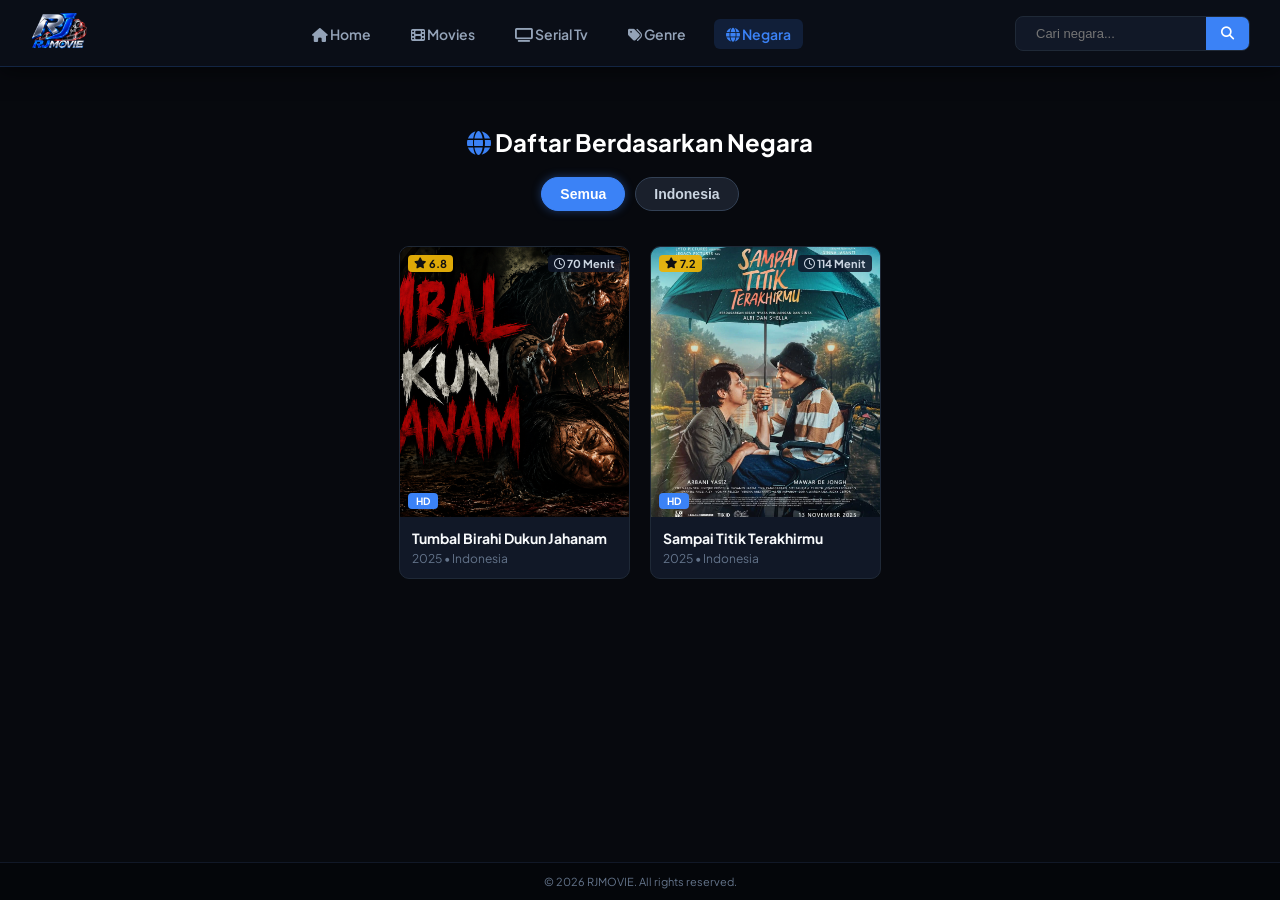
<file: negara.html>
<!DOCTYPE html>
<html lang="id">
<head>
    <meta charset="UTF-8">
    <meta name="viewport" content="width=device-width, initial-scale=1.0">
    <title>Negara - RJMOVIE</title>
    <link rel="stylesheet" href="style.css">
    <link rel="stylesheet" href="https://cdnjs.cloudflare.com/ajax/libs/font-awesome/6.4.0/css/all.min.css">
    <link href="https://fonts.googleapis.com/css2?family=Plus+Jakarta+Sans:wght@400;500;600;700;800&display=swap" rel="stylesheet">
    <style>
        /* Penyesuaian struktur halaman agar footer tetap menempel di bawah */
        body {
            display: flex;
            flex-direction: column;
            min-height: 100vh;
        }
        .page-content-wrapper {
            flex: 1;
            display: flex;
            flex-direction: column;
        }

        .page-header {
            text-align: center;
            margin: 30px 0 20px 0;
            color: white;
        }
        .country-filter-container {
            display: flex;
            justify-content: center;
            flex-wrap: wrap;
            gap: 10px;
            margin-bottom: 35px;
            padding: 0 20px;
        }
        .country-btn {
            background-color: #1a202c;
            color: #cbd5e1;
            border: 1px solid #334155;
            padding: 8px 18px;
            border-radius: 20px;
            cursor: pointer;
            font-weight: 600;
            font-size: 14px;
            transition: all 0.3s ease;
        }
        .country-btn:hover {
            background-color: #3b82f6;
            color: white;
            border-color: #3b82f6;
        }
        .country-btn.active {
            background-color: #3b82f6;
            color: white;
            border-color: #3b82f6;
            box-shadow: 0 0 10px rgba(59, 130, 246, 0.4);
        }

        /* Penyesuaian Footer Menjadi Tipis & Rapi */
        .footer {
            background-color: #04060a;
            text-align: center;
            padding: 12px 20px;
            margin-top: auto;
            font-size: 11px;
            color: #64748b;
            border-top: 1px solid #111827;
        }
        .footer p {
            margin: 0;
        }
    </style>
</head>
<body>
    <div class="page-content-wrapper">
        <!-- Header & Navbar -->
        <header class="header">
            <div class="logo-container">
                <a href="index.html">
                    <img src="logorjmovie.png" alt="Logo" class="site-logo">
                </a>
            </div>
            <ul class="nav-links">
                <li><a href="index.html"><i class="fas fa-home"></i> Home</a></li>
                <li><a href="index.html"><i class="fas fa-film"></i> Movies</a></li>
                <li><a href="serial.html"><i class="fas fa-tv"></i> Serial Tv</a></li>
                <li><a href="genre.html"><i class="fas fa-tags"></i> Genre</a></li>
                <li><a href="negara.html" class="active"><i class="fas fa-globe"></i> Negara</a></li>
            </ul>
            <div class="search-box">
                <input type="text" id="searchInput" placeholder="Cari negara...">
                <button><i class="fas fa-search"></i></button>
            </div>
        </header>

        <!-- Konten Utama -->
        <main class="main-container" style="padding: 30px 20px;">
            <div class="page-header">
                <h2><i class="fas fa-globe" style="color: #3b82f6;"></i> Daftar Berdasarkan Negara</h2>
            </div>

            <!-- Tombol Filter Negara (Dibuat Otomatis via JS) -->
            <div class="country-filter-container" id="countryFilterContainer">
                <!-- Tombol filter akan dimuat di sini -->
            </div>

            <!-- Grid Film Berdasarkan Negara -->
            <div id="movieGrid" class="movie-grid">
                <!-- Film akan dimuat di sini -->
            </div>
        </main>
    </div>

    <!-- Footer -->
    <footer class="footer">
        <p>&copy; 2026 RJMOVIE. All rights reserved.</p>
    </footer>

    <!-- Script JavaScript untuk Menampilkan Negara & Film -->
    <script>
        let allMovies = [];
        let selectedCountry = 'Semua';

        async function loadMoviesByCountry() {
            try {
                const response = await fetch('movies.json');
                allMovies = await response.json();
                
                generateCountryButtons();
                renderMovies(allMovies);
            } catch (error) {
                console.error("Gagal memuat data film:", error);
                document.getElementById('movieGrid').innerHTML = '<p style="color: #ef4444; grid-column: 1/-1; text-align: center;">Gagal memuat data film.</p>';
            }
        }

        function generateCountryButtons() {
            const container = document.getElementById('countryFilterContainer');
            
            // Ambil daftar negara unik dari movies.json
            let countries = ['Semua'];
            allMovies.forEach(movie => {
                if (movie.country) {
                    // Tangani jika ada beberapa negara dipisah koma
                    const splitCountries = movie.country.split(',').map(c => c.trim());
                    splitCountries.forEach(c => {
                        if (c && !countries.includes(c)) {
                            countries.push(c);
                        }
                    });
                }
            });

            container.innerHTML = '';

            countries.forEach(country => {
                const btn = document.createElement('button');
                btn.className = `country-btn ${country === selectedCountry ? 'active' : ''}`;
                btn.textContent = country;
                btn.setAttribute('data-country', country);
                
                btn.addEventListener('click', () => {
                    document.querySelectorAll('.country-btn').forEach(b => b.classList.remove('active'));
                    btn.classList.add('active');
                    selectedCountry = country;
                    filterAndRenderMovies();
                });

                container.appendChild(btn);
            });
        }

        function filterAndRenderMovies() {
            const keyword = document.getElementById('searchInput').value.toLowerCase().trim();

            let filtered = allMovies.filter(movie => {
                const matchCountry = selectedCountry === 'Semua' || (movie.country && movie.country.toLowerCase().includes(selectedCountry.toLowerCase()));
                const matchSearch = selectedCountry.toLowerCase().includes(keyword) || (movie.country && movie.country.toLowerCase().includes(keyword));
                
                return matchCountry;
            });

            renderMovies(filtered);
        }

        function renderMovies(moviesToRender) {
            const grid = document.getElementById('movieGrid');
            grid.innerHTML = '';

            if (moviesToRender.length === 0) {
                grid.innerHTML = '<p style="color: #888; grid-column: 1/-1; text-align: center; padding: 40px;">Tidak ada film untuk negara ini.</p>';
                return;
            }

            moviesToRender.forEach(movie => {
                const qualityClass = movie.quality === 'CAM' ? 'cam' : '';
                
                const card = `
                    <div class="movie-card">
                        <a href="watch.html?title=${encodeURIComponent(movie.title)}" class="movie-link">
                            <div class="movie-poster-container">
                                <img src="${movie.poster}" alt="${movie.title}" class="movie-poster">
                                <div class="overlay-top">
                                    <span class="rating-tag"><i class="fas fa-star"></i> ${movie.rating}</span>
                                    <span class="duration-tag"><i class="far fa-clock"></i> ${movie.duration}</span>
                                </div>
                                <span class="quality-tag ${qualityClass}">${movie.quality || 'HD'}</span>
                                <div class="play-overlay">
                                    <i class="fas fa-play-circle play-icon"></i>
                                </div>
                            </div>
                            <div class="movie-info">
                                <h3 class="movie-title">${movie.title}</h3>
                                <p class="movie-meta">${movie.year} &bull; ${movie.country || 'Indonesia'}</p>
                            </div>
                        </a>
                    </div>
                `;
                grid.innerHTML += card;
            });
        }

        // Fitur Pencarian di Input Header
        const searchInput = document.getElementById('searchInput');
        if (searchInput) {
            searchInput.addEventListener('input', (e) => {
                const term = e.target.value.toLowerCase().trim();
                const buttons = document.querySelectorAll('.country-btn');
                
                buttons.forEach(btn => {
                    const countryName = btn.textContent.toLowerCase();
                    if (countryName.includes(term)) {
                        btn.style.display = 'inline-block';
                    } else {
                        btn.style.display = 'none';
                    }
                });
            });
        }

        // Jalankan fungsi saat halaman dimuat
        loadMoviesByCountry();
    </script>
</body>
</html>
</file>
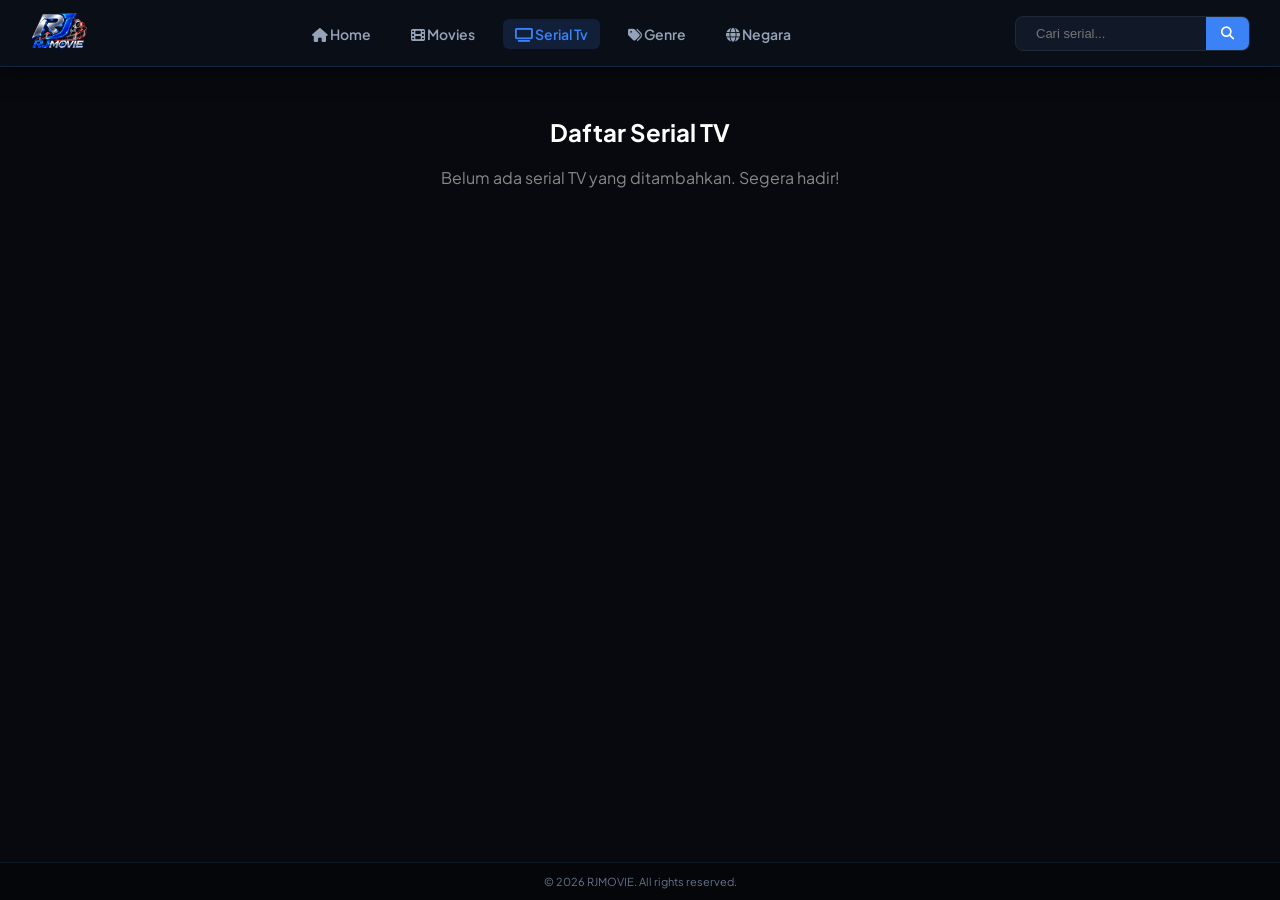
<file: serial.html>
<!DOCTYPE html>
<html lang="id">
<head>
    <meta charset="UTF-8">
    <meta name="viewport" content="width=device-width, initial-scale=1.0">
    <title>Serial TV - RJMOVIE</title>
    <link rel="stylesheet" href="style.css">
    <link rel="stylesheet" href="https://cdnjs.cloudflare.com/ajax/libs/font-awesome/6.4.0/css/all.min.css">
    <link href="https://fonts.googleapis.com/css2?family=Plus+Jakarta+Sans:wght@400;500;600;700;800&display=swap" rel="stylesheet">
    <style>
        /* Penyesuaian khusus struktur halaman agar footer selalu di bawah */
        body {
            display: flex;
            flex-direction: column;
            min-height: 100vh;
        }
        .page-content-wrapper {
            flex: 1;
            display: flex;
            flex-direction: column;
        }
        /* Penyesuaian Footer Menjadi Tipis & Rapi */
        .footer {
            background-color: #04060a;
            text-align: center;
            padding: 12px 20px;
            margin-top: auto;
            font-size: 11px;
            color: #64748b;
            border-top: 1px solid #111827;
        }
        .footer p {
            margin: 0;
        }
    </style>
</head>
<body>
    <div class="page-content-wrapper">
        <!-- Header & Navbar -->
        <header class="header">
            <div class="logo-container">
                <a href="index.html">
                    <img src="logorjmovie.png" alt="RJMOVIE Logo" class="site-logo">
                </a>
            </div>
            <ul class="nav-links">
                <li><a href="index.html"><i class="fas fa-home"></i> Home</a></li>
                <li><a href="index.html"><i class="fas fa-film"></i> Movies</a></li>
                <li><a href="serial.html" class="active"><i class="fas fa-tv"></i> Serial Tv</a></li>
                <li><a href="genre.html"><i class="fas fa-tags"></i> Genre</a></li>
                <li><a href="negara.html"><i class="fas fa-globe"></i> Negara</a></li>
            </ul>
            <div class="search-box">
                <input type="text" placeholder="Cari serial...">
                <button><i class="fas fa-search"></i></button>
            </div>
        </header>

        <!-- Konten Utama -->
        <main class="main-container" style="padding: 50px; text-align: center; color: white;">
            <h2>Daftar Serial TV</h2>
            <p style="margin-top: 20px; color: #888;">Belum ada serial TV yang ditambahkan. Segera hadir!</p>
        </main>
    </div>

    <!-- Footer -->
    <footer class="footer">
        <p>&copy; 2026 RJMOVIE. All rights reserved.</p>
    </footer>
</body>
</html>
</file>
<file: style.css>
* { box-sizing: border-box; margin: 0; padding: 0; }

body {
    background-color: #07090e;
    color: #e2e8f0;
    font-family: 'Plus Jakarta Sans', sans-serif;
    overflow-x: hidden;
}

/* Header & Navbar */
.header {
    background: rgba(11, 15, 25, 0.95);
    backdrop-filter: blur(10px);
    position: sticky;
    top: 0;
    z-index: 1000;
    padding: 12px 30px;
    border-bottom: 1px solid rgba(59, 130, 246, 0.2);
    display: flex;
    justify-content: space-between;
    align-items: center;
    box-shadow: 0 4px 20px rgba(0, 0, 0, 0.5);
}

.site-logo {
    height: 38px;
    width: auto;
    object-fit: contain;
    transition: transform 0.2s;
}
.site-logo:hover { transform: scale(1.05); }

.nav-links {
    display: flex;
    gap: 16px;
    list-style: none;
}
.nav-links a {
    text-decoration: none;
    color: #94a3b8;
    font-size: 14px;
    font-weight: 600;
    padding: 6px 12px;
    border-radius: 6px;
    transition: all 0.2s ease;
}
.nav-links a:hover, .nav-links a.active { 
    background-color: rgba(59, 130, 246, 0.15); 
    color: #3b82f6; 
}

/* Search Bar */
.search-box {
    background: #111827;
    border: 1px solid #1f2937;
    border-radius: 8px;
    display: flex;
    align-items: center;
    overflow: hidden;
    padding-left: 10px;
}
.search-box input {
    background: transparent;
    border: none;
    padding: 8px 10px;
    color: #fff;
    outline: none;
    font-size: 13px;
    width: 180px;
}
.search-box button {
    background: #3b82f6;
    border: none;
    color: white;
    padding: 9px 15px;
    cursor: pointer;
    transition: background 0.2s;
}
.search-box button:hover { background: #2563eb; }

/* Hero Banner */
.hero-banner {
    background: linear-gradient(rgba(11, 15, 25, 0.8), rgba(7, 9, 14, 0.95)), url('https://images.unsplash.com/photo-1536440136628-849c177e76a1?auto=format&fit=crop&w=1200&q=80');
    background-size: cover;
    background-position: center;
    padding: 50px 20px;
    text-align: center;
    border-bottom: 1px solid #1f2937;
    margin-bottom: 20px;
}
.hero-content h1 {
    font-size: 28px;
    font-weight: 800;
    color: #fff;
    margin-bottom: 8px;
    text-shadow: 0 2px 10px rgba(59, 130, 246, 0.4);
}
.hero-content p {
    font-size: 14px;
    color: #94a3b8;
    max-width: 600px;
    margin: 0 auto;
}

/* Filter Section */
.filter-section {
    max-width: 1200px;
    margin: 0 auto 25px auto;
    padding: 0 15px;
    display: flex;
    gap: 10px;
    overflow-x: auto;
}
.filter-btn {
    background-color: #111827;
    color: #94a3b8;
    border: 1px solid #1f2937;
    padding: 8px 18px;
    font-size: 13px;
    font-weight: 600;
    border-radius: 20px;
    cursor: pointer;
    white-space: nowrap;
    transition: all 0.2s;
}
.filter-btn:hover, .filter-btn.active { 
    background-color: #3b82f6; 
    color: #fff;
    border-color: #3b82f6;
    box-shadow: 0 0 12px rgba(59, 130, 246, 0.4);
}

/* Main Container & Grid Film */
.main-container {
    max-width: 1200px;
    margin: 0 auto 40px auto;
    padding: 0 15px;
}
.section-title h2 {
    font-size: 18px;
    font-weight: 700;
    margin-bottom: 15px;
    display: flex;
    align-items: center;
    gap: 8px;
    color: #f8fafc;
}
.text-blue { color: #3b82f6; }

.movie-grid {
    display: grid;
    grid-template-columns: repeat(auto-fill, minmax(185px, 1fr));
    gap: 20px;
}

/* Movie Card */
.movie-card {
    background-color: #111827;
    border-radius: 10px;
    overflow: hidden;
    border: 1px solid #1f2937;
    transition: transform 0.25s ease, box-shadow 0.25s ease, border-color 0.25s;
}
.movie-card:hover { 
    transform: translateY(-6px); 
    box-shadow: 0 12px 25px -5px rgba(59, 130, 246, 0.3);
    border-color: #3b82f6;
}
.movie-link { text-decoration: none; color: inherit; display: block; }

.movie-poster-container {
    position: relative;
    width: 100%;
    height: 270px;
    background: #000;
    overflow: hidden;
}
.movie-poster {
    width: 100%;
    height: 100%;
    object-fit: cover;
    transition: transform 0.3s ease;
}
.movie-card:hover .movie-poster { transform: scale(1.06); }

.overlay-top {
    position: absolute;
    top: 8px;
    left: 8px;
    right: 8px;
    display: flex;
    justify-content: space-between;
    font-size: 11px;
    font-weight: bold;
    z-index: 2;
}
.rating-tag {
    background-color: rgba(234, 179, 8, 0.95);
    color: #111;
    padding: 2px 6px;
    border-radius: 4px;
    display: flex;
    align-items: center;
    gap: 3px;
}
.duration-tag {
    background-color: rgba(15, 23, 42, 0.85);
    color: #cbd5e1;
    padding: 2px 6px;
    border-radius: 4px;
}
.quality-tag {
    position: absolute;
    bottom: 8px;
    left: 8px;
    background-color: #3b82f6;
    color: white;
    padding: 2px 8px;
    font-size: 10px;
    font-weight: bold;
    border-radius: 4px;
    z-index: 2;
}
.quality-tag.cam { background-color: #ef4444; }

.play-overlay {
    position: absolute;
    inset: 0;
    background: rgba(0, 0, 0, 0.4);
    display: flex;
    align-items: center;
    justify-content: center;
    opacity: 0;
    transition: opacity 0.2s ease;
}
.movie-poster-container:hover .play-overlay { opacity: 1; }
.play-icon { font-size: 48px; color: #3b82f6; filter: drop-shadow(0 0 10px rgba(59,130,246,0.8)); }

.movie-info { padding: 12px; }
.movie-title {
    font-size: 14px;
    font-weight: 700;
    color: #f8fafc;
    margin-bottom: 4px;
    white-space: nowrap;
    overflow: hidden;
    text-overflow: ellipsis;
}
.movie-meta { font-size: 12px; color: #64748b; }

/* Halaman Watch / Streaming Styles */
.watch-container { padding-top: 25px; }
.video-container {
    width: 100%;
    aspect-ratio: 16 / 9;
    background-color: #020617;
    border-radius: 12px;
    overflow: hidden;
    border: 1px solid #1e293b;
    display: flex;
    align-items: center;
    justify-content: center;
    box-shadow: 0 10px 30px rgba(0,0,0,0.8);
}
.video-placeholder { text-align: center; color: #64748b; }
.video-placeholder p { margin-top: 10px; font-size: 14px; }

.player-actions {
    display: flex;
    justify-content: space-between;
    align-items: center;
    background: #111827;
    padding: 12px 20px;
    border-radius: 10px;
    margin-top: 15px;
    border: 1px solid #1f2937;
}
.view-count { font-size: 13px; color: #94a3b8; display: flex; align-items: center; gap: 6px; }
.action-buttons { display: flex; gap: 10px; }
.btn-action {
    background: #1f2937;
    color: #fff;
    border: 1px solid #374151;
    padding: 8px 16px;
    border-radius: 6px;
    font-size: 12px;
    font-weight: 700;
    cursor: pointer;
    display: flex;
    align-items: center;
    gap: 6px;
    transition: all 0.2s;
}
.btn-action:hover { background: #3b82f6; border-color: #3b82f6; }

/* Kotak Detail & Sinopsis */
.movie-detail-box {
    background: #111827;
    border-radius: 12px;
    padding: 25px;
    margin-top: 20px;
    border: 1px solid #1f2937;
}
.detail-title { font-size: 22px; font-weight: 800; color: #fff; margin-bottom: 10px; }
.detail-badges { display: flex; gap: 8px; margin-bottom: 20px; flex-wrap: wrap; }
.badge {
    background: #1f2937;
    color: #cbd5e1;
    padding: 3px 10px;
    font-size: 11px;
    font-weight: 600;
    border-radius: 4px;
}
.badge.hd { background: #3b82f6; color: white; }

.detail-grid {
    display: grid;
    grid-template-columns: 220px 1fr;
    gap: 25px;
}
.detail-poster-img {
    width: 100%;
    border-radius: 8px;
    border: 1px solid #334155;
    box-shadow: 0 4px 15px rgba(0,0,0,0.5);
}
.rating-box-large {
    margin-top: 12px;
    background: #1a2234;
    padding: 8px;
    text-align: center;
    border-radius: 6px;
    font-size: 13px;
    border: 1px solid #2d3748;
}
.text-yellow { color: #eab308; }

.detail-info-col h3 { font-size: 16px; color: #f8fafc; margin-bottom: 8px; font-weight: 700; }
.synopsis-text { font-size: 14px; color: #94a3b8; line-height: 1.6; margin-bottom: 20px; }

.cast-info {
    background: #161e2e;
    padding: 12px 15px;
    border-radius: 8px;
    margin-bottom: 20px;
    border-left: 3px solid #3b82f6;
}
.cast-info h4 { font-size: 13px; color: #e2e8f0; margin-bottom: 4px; display: flex; align-items: center; gap: 6px; }
.cast-info p { font-size: 13px; color: #94a3b8; }

.movie-metadata-grid {
    display: grid;
    grid-template-columns: repeat(2, 1fr);
    gap: 10px;
    font-size: 13px;
    color: #94a3b8;
    background: #161e2e;
    padding: 15px;
    border-radius: 8px;
}
.movie-metadata-grid strong { color: #e2e8f0; }

/* Footer */
.footer {
    background-color: #04060a;
    text-align: center;
    padding: 30px 20px;
    margin-top: 50px;
    font-size: 12px;
    color: #64748b;
    border-top: 1px solid #111827;
}

/* Responsif Mobile */
@media (max-width: 768px) {
    .header { padding: 12px 15px; flex-direction: column; gap: 10px; }
    .nav-links { display: none; } /* Sembunyikan navigasi berlebih di HP */
    .detail-grid { grid-template-columns: 1fr; }
    .detail-poster-img { max-width: 180px; margin: 0 auto; display: block; }
    .player-actions { flex-direction: column; gap: 12px; align-items: stretch; text-align: center; }
    .action-buttons { justify-content: center; }
}
</file>
